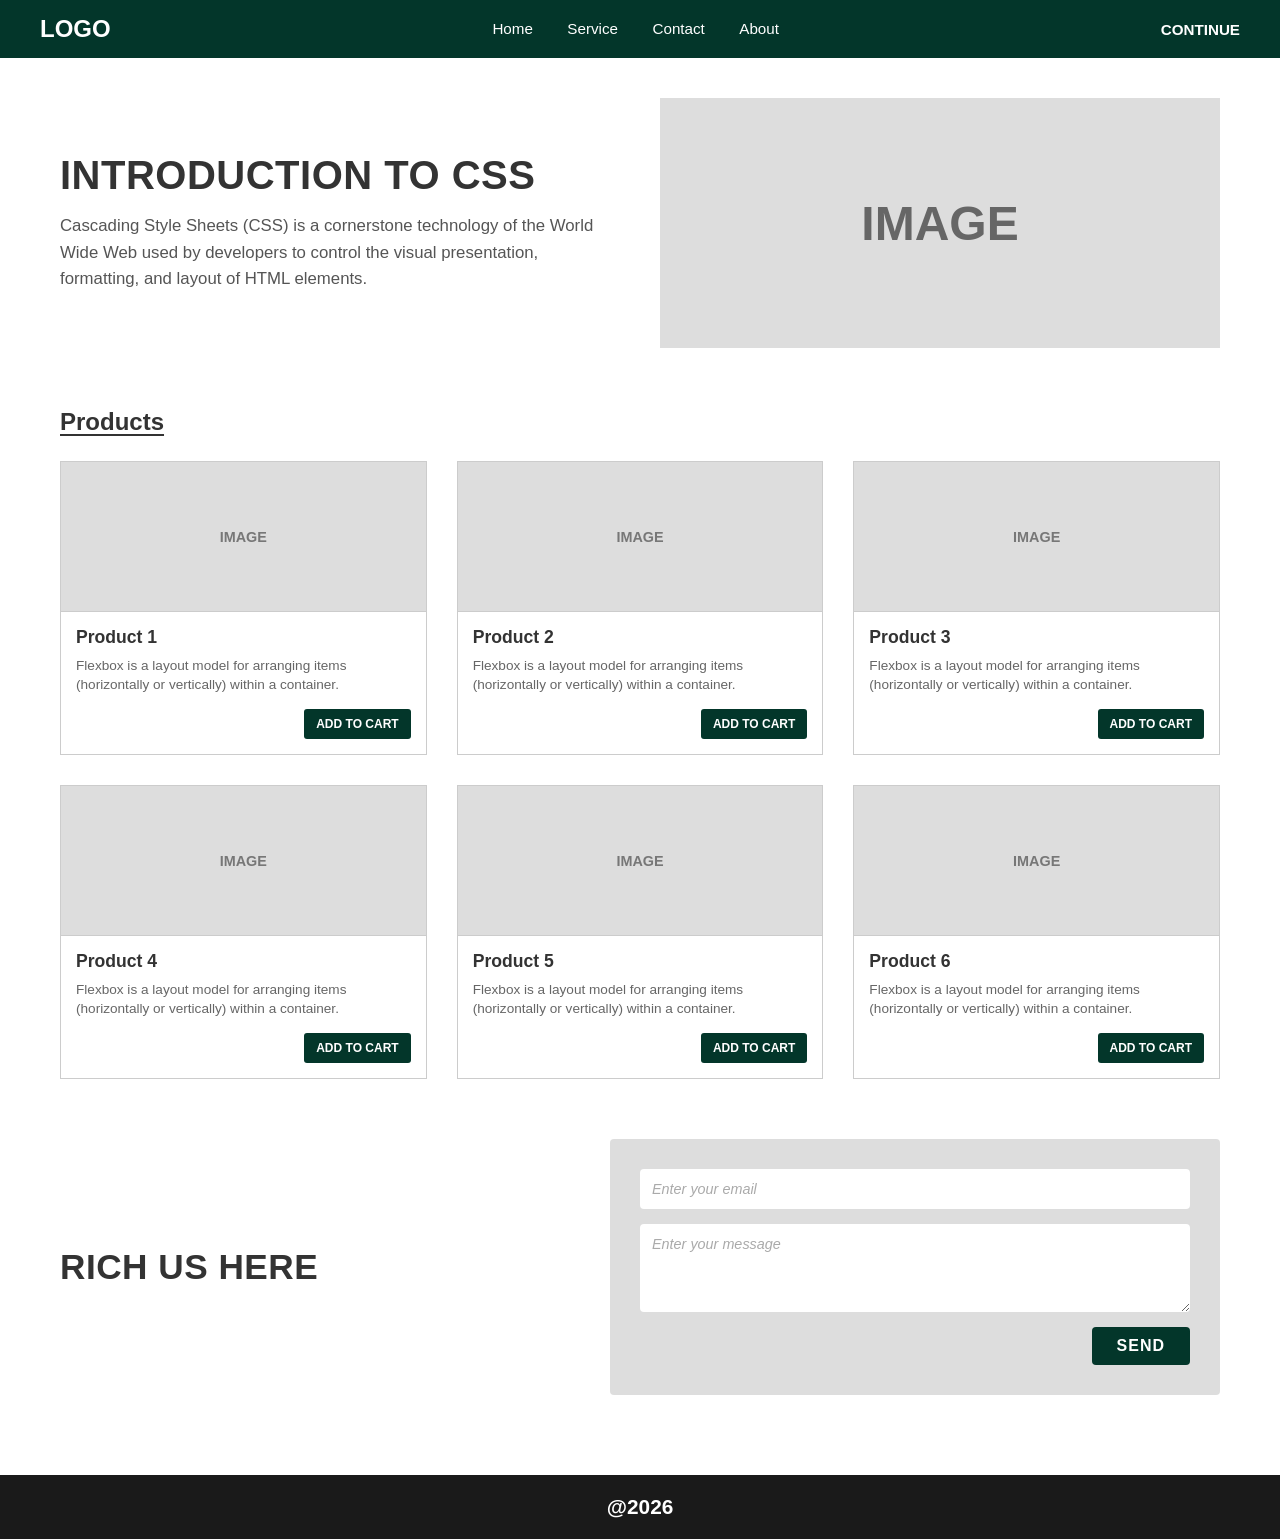
<file: index.html>
<!DOCTYPE html>
<html lang="en">

<head>
    <meta charset="UTF-8">
    <meta name="viewport" content="width=device-width, initial-scale=1.0">
    <title>Introduction to CSS Layout</title>
    <link rel="stylesheet" href="exe.css">
</head>

<body>

    <!-- Header Navigation -->
    <header class="navbar">
        <div class="logo">LOGO</div>
        <nav class="nav-links">
            <a href="#">Home</a>
            <a href="#">Service</a>
            <a href="#">Contact</a>
            <a href="#">About</a>
        </nav>
        <button class="btn-continue">CONTINUE</button>
    </header>

    <!-- Main Container -->
    <main class="container">

        <!-- Hero Section -->
        <section class="hero-section">
            <div class="hero-text">
                <h1>INTRODUCTION TO CSS</h1>
                <p>Cascading Style Sheets (CSS) is a cornerstone technology of the World Wide Web used by developers to
                    control the visual presentation, formatting, and layout of HTML elements.</p>
            </div>
            <div class="hero-image-placeholder">IMAGE</div>
        </section>

        <!-- Products Section Heading -->
        <h2 class="section-title">Products</h2>

        <!-- Products Grid -->
        <section class="products-grid">
            <!-- Product Card 1 -->
            <div class="product-card">
                <div class="product-image-placeholder">IMAGE</div>
                <div class="product-info">
                    <h3>Product 1</h3>
                    <p>Flexbox is a layout model for arranging items (horizontally or vertically) within a container.
                    </p>
                    <button class="btn-cart">ADD TO CART</button>
                </div>
            </div>
            <!-- Product Card 2 -->
            <div class="product-card">
                <div class="product-image-placeholder">IMAGE</div>
                <div class="product-info">
                    <h3>Product 2</h3>
                    <p>Flexbox is a layout model for arranging items (horizontally or vertically) within a container.
                    </p>
                    <button class="btn-cart">ADD TO CART</button>
                </div>
            </div>
            <!-- Product Card 3 -->
            <div class="product-card">
                <div class="product-image-placeholder">IMAGE</div>
                <div class="product-info">
                    <h3>Product 3</h3>
                    <p>Flexbox is a layout model for arranging items (horizontally or vertically) within a container.
                    </p>
                    <button class="btn-cart">ADD TO CART</button>
                </div>
            </div>
            <!-- Product Card 4 -->
            <div class="product-card">
                <div class="product-image-placeholder">IMAGE</div>
                <div class="product-info">
                    <h3>Product 4</h3>
                    <p>Flexbox is a layout model for arranging items (horizontally or vertically) within a container.
                    </p>
                    <button class="btn-cart">ADD TO CART</button>
                </div>
            </div>
            <!-- Product Card 5 -->
            <div class="product-card">
                <div class="product-image-placeholder">IMAGE</div>
                <div class="product-info">
                    <h3>Product 5</h3>
                    <p>Flexbox is a layout model for arranging items (horizontally or vertically) within a container.
                    </p>
                    <button class="btn-cart">ADD TO CART</button>
                </div>
            </div>
            <!-- Product Card 6 -->
            <div class="product-card">
                <div class="product-image-placeholder">IMAGE</div>
                <div class="product-info">
                    <h3>Product 6</h3>
                    <p>Flexbox is a layout model for arranging items (horizontally or vertically) within a container.
                    </p>
                    <button class="btn-cart">ADD TO CART</button>
                </div>
            </div>
        </section>

        <!-- Contact Section -->
        <section class="contact-section">
            <div class="contact-text">
                <h2>RICH US HERE</h2>
            </div>
            <div class="contact-form-container">
                <form class="contact-form">
                    <input type="email" placeholder="Enter your email" required>
                    <textarea placeholder="Enter your message" rows="4" required></textarea>
                    <div class="form-btn-wrapper">
                        <button type="submit" class="btn-send">SEND</button>
                    </div>
                </form>
            </div>
        </section>

    </main>

    <!-- Footer -->
    <footer class="footer">
        @2026
    </footer>

</body>

</html>
</file>
<file: exe.css>
/* --- Global Reset & Variables --- */
* {
    box-sizing: border-box;
    margin: 0;
    padding: 0;
    font-family: Arial, sans-serif;
}

:root {
    --primary-color: #03362a;
    /* Deep forest green */
    --light-grey: #cccccc;
    --dark-grey: #333333;
    --white: #ffffff;
    --bg-placeholder: #dddddd;
}

body {
    background-color: var(--white);
    color: var(--dark-grey);
}

/* --- Navbar Styling --- */
.navbar {
    background-color: var(--primary-color);
    color: var(--white);
    display: flex;
    justify-content: space-between;
    align-items: center;
    padding: 15px 40px;
}

.logo {
    font-weight: bold;
    font-size: 1.5rem;
}

.nav-links a {
    color: var(--white);
    text-decoration: none;
    margin: 0 15px;
    font-size: 0.95rem;
    font-weight: 500;
}

.nav-links a:hover {
    text-decoration: underline;
}

.btn-continue {
    background-color: transparent;
    color: var(--white);
    border: none;
    font-weight: bold;
    font-size: 0.95rem;
    cursor: pointer;
}

/* --- Layout Container --- */
.container {
    max-width: 1200px;
    margin: 0 auto;
    padding: 40px 20px;
}

/* --- Hero Section --- */
.hero-section {
    display: flex;
    gap: 40px;
    align-items: center;
    margin-bottom: 60px;
}

.hero-text {
    flex: 1;
}

.hero-text h1 {
    font-size: 2.5rem;
    margin-bottom: 15px;
    letter-spacing: 0.5px;
}

.hero-text p {
    line-height: 1.6;
    color: #555;
    font-size: 1.05rem;
}

.hero-image-placeholder {
    flex: 1;
    background-color: var(--bg-placeholder);
    height: 250px;
    display: flex;
    justify-content: center;
    align-items: center;
    font-size: 3rem;
    font-weight: bold;
    color: #666;
}

/* --- Products Heading --- */
.section-title {
    font-size: 1.5rem;
    margin-bottom: 25px;
    text-decoration: underline;
    text-underline-offset: 4px;
}

/* --- Products Grid --- */
.products-grid {
    display: grid;
    grid-template-columns: repeat(3, 1fr);
    gap: 30px;
    margin-bottom: 60px;
}

.product-card {
    border: 1px solid var(--light-grey);
    background-color: var(--white);
    display: flex;
    flex-direction: column;
}

.product-image-placeholder {
    background-color: var(--bg-placeholder);
    height: 150px;
    display: flex;
    justify-content: center;
    align-items: center;
    font-size: 0.9rem;
    font-weight: bold;
    color: #777;
    border-bottom: 1px solid var(--light-grey);
}

.product-info {
    padding: 15px;
    display: flex;
    flex-direction: column;
    flex-grow: 1;
}

.product-info h3 {
    font-size: 1.1rem;
    margin-bottom: 8px;
}

.product-info p {
    font-size: 0.85rem;
    line-height: 1.4;
    color: #666;
    margin-bottom: 15px;
    flex-grow: 1;
}

.btn-cart {
    background-color: var(--primary-color);
    color: var(--white);
    border: none;
    padding: 8px 12px;
    font-size: 0.75rem;
    font-weight: bold;
    align-self: flex-end;
    cursor: pointer;
    border-radius: 3px;
}

/* --- Contact Section --- */
.contact-section {
    display: flex;
    margin-bottom: 40px;
}

.contact-text {
    flex: 1;
    display: flex;
    align-items: center;
    justify-content: flex-start;
}

.contact-text h2 {
    font-size: 2.2rem;
    font-weight: bold;
    letter-spacing: 0.5px;
}

.contact-form-container {
    flex: 1;
    background-color: var(--bg-placeholder);
    padding: 30px;
    border-radius: 4px;
}

.contact-form {
    display: flex;
    flex-direction: column;
    gap: 15px;
}

.contact-form input,
.contact-form textarea {
    width: 100%;
    padding: 12px;
    border: none;
    border-radius: 4px;
    font-size: 0.9rem;
}

.contact-form input::placeholder,
.contact-form textarea::placeholder {
    color: #aaa;
    font-style: italic;
}

.form-btn-wrapper {
    display: flex;
    justify-content: flex-end;
}

.btn-send {
    background-color: var(--primary-color);
    color: var(--white);
    border: none;
    padding: 10px 25px;
    font-size: 1rem;
    font-weight: bold;
    border-radius: 4px;
    cursor: pointer;
    letter-spacing: 1px;
}

/* --- Footer --- */
.footer {
    background-color: #1a1a1a;
    color: var(--white);
    text-align: center;
    padding: 20px;
    font-size: 1.3rem;
    font-weight: bold;
}

/* --- Responsive Media Queries --- */
@media (max-width: 900px) {
    .products-grid {
        grid-template-columns: repeat(2, 1fr);
    }
}

@media (max-width: 650px) {
    .navbar {
        flex-direction: column;
        gap: 10px;
    }

    .hero-section,
    .contact-section {
        flex-direction: column;
        gap: 20px;
    }

    .products-grid {
        grid-template-columns: 1fr;
    }

    .hero-image-placeholder {
        width: 100%;
    }
}
</file>
